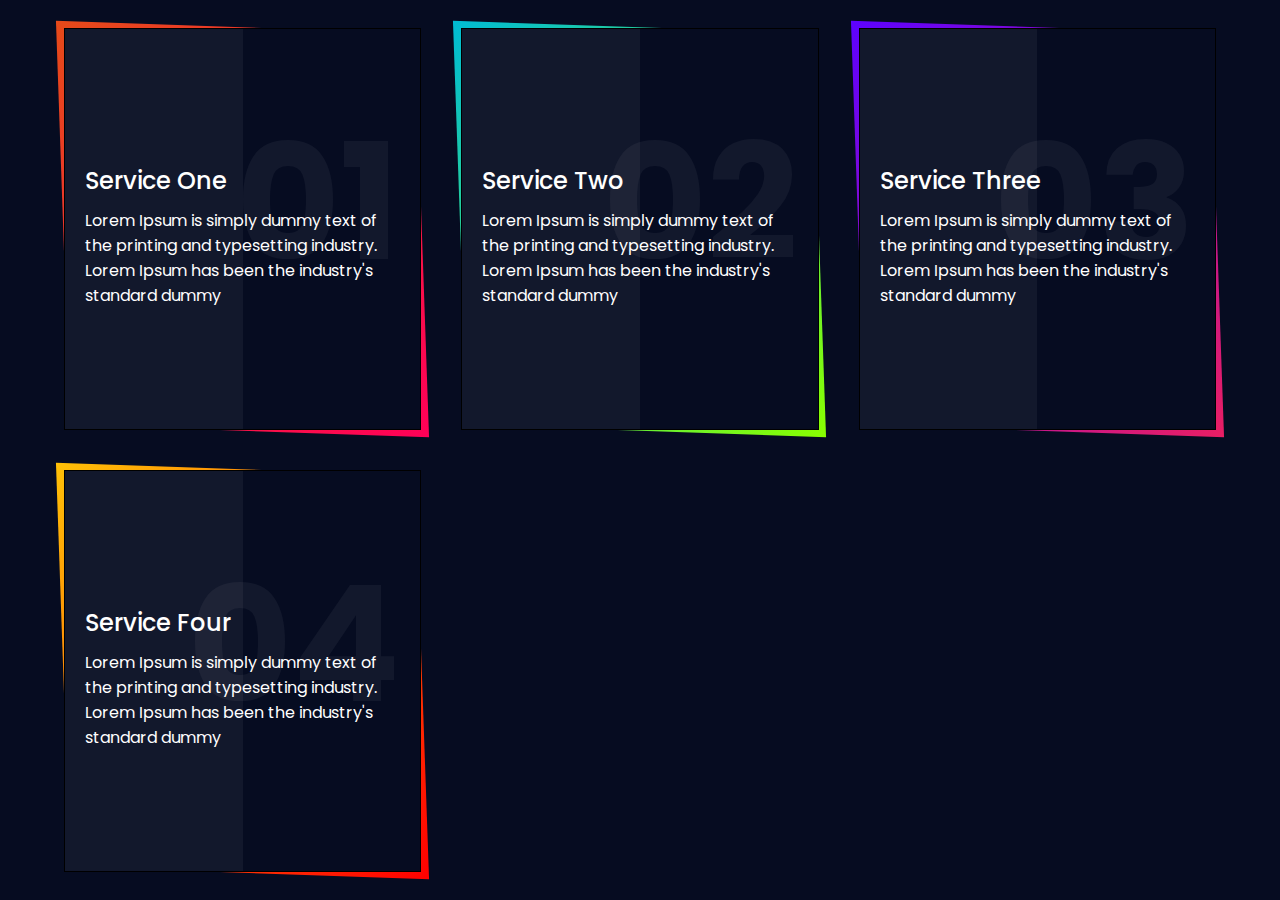
<file: index.html>
<html lang="en">
<head>
    <meta charset="UTF-8">
    <meta name="viewport" content="width=device-width, initial-scale=1.0">
    <title>CSS</title>
    <link href="https://fonts.googleapis.com/css2?family=Poppins:wght@100;200;300;400;500;600;700;800;900&display=swap" rel="stylesheet">
    <link rel="stylesheet" href="style.css">
</head>
<body>

    <div class="container">
        <div class="box">
            <div class="content">
                <h2>01</h2>
                <h3>Service One</h3>
                <p>Lorem Ipsum is simply dummy text of the printing and typesetting industry. Lorem Ipsum has been the industry's standard dummy</p>
                <a href="#">Read More</a>
            </div>
        </div>
    
        <div class="box">
            <div class="content">
                <h2>02</h2>
                <h3>Service Two</h3>
                <p>Lorem Ipsum is simply dummy text of the printing and typesetting industry. Lorem Ipsum has been the industry's standard dummy</p>
                <a href="#">Read More</a>
            </div>
        </div>

        <div class="box">
            <div class="content">
                <h2>03</h2>
                <h3>Service Three</h3>
                <p>Lorem Ipsum is simply dummy text of the printing and typesetting industry. Lorem Ipsum has been the industry's standard dummy</p>
                <a href="#">Read More</a>
            </div>
        </div>
    
        <div class="box">
            <div class="content">
                <h2>04</h2>
                <h3>Service Four</h3>
                <p>Lorem Ipsum is simply dummy text of the printing and typesetting industry. Lorem Ipsum has been the industry's standard dummy</p>
                <a href="#">Read More</a>
            </div>
        </div>
    </div>

</body>
</html>
</file>
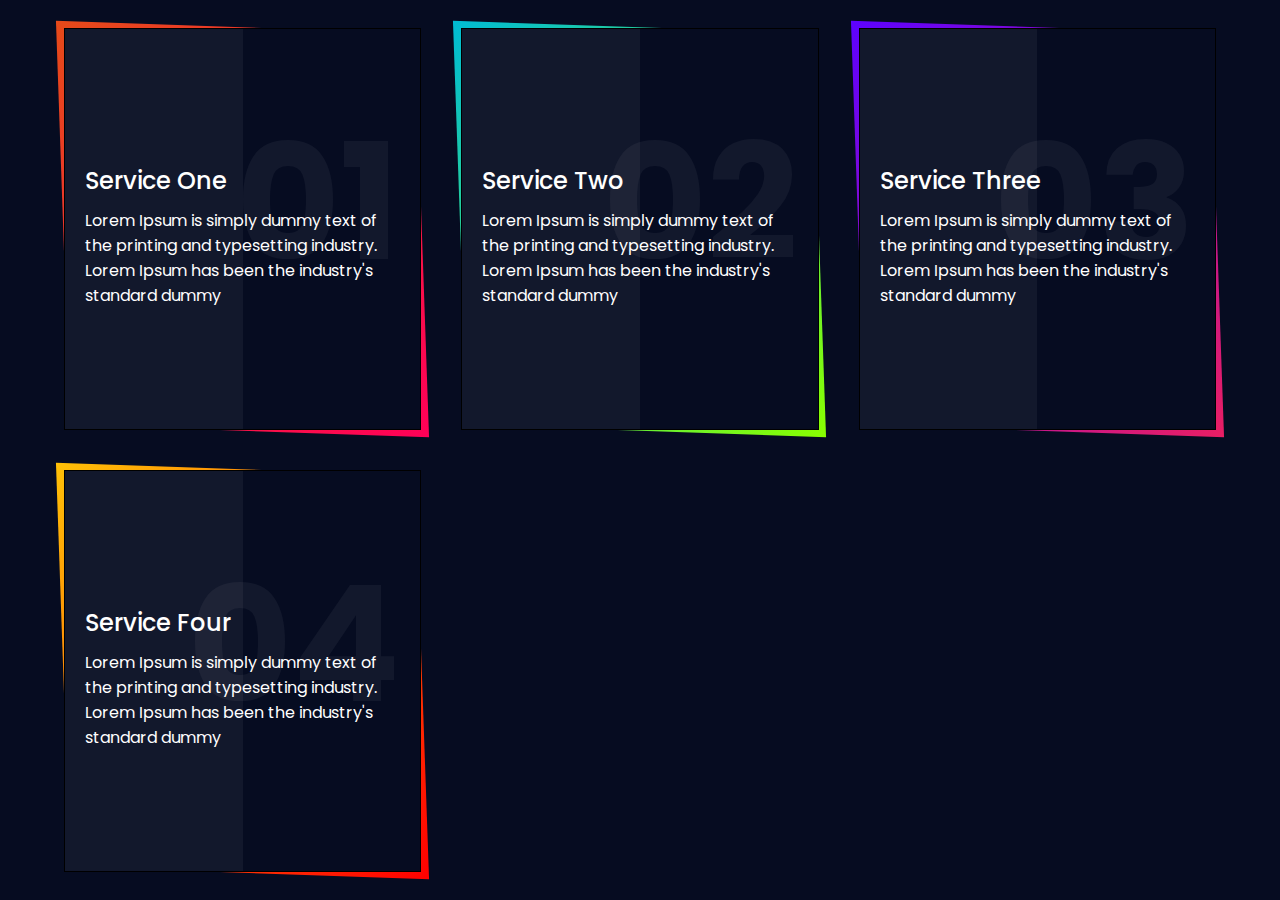
<file: info.html>
<html lang="en">
<head>
    <meta charset="UTF-8">
    <meta name="viewport" content="width=device-width, initial-scale=1.0">
    <title>CSS</title>
    <link href="https://fonts.googleapis.com/css2?family=Poppins:wght@100;200;300;400;500;600;700;800;900&display=swap" rel="stylesheet">
    <link rel="stylesheet" href="style.css">
</head>
<body>

    <div class="container">
        <div class="box">
            <div class="content">
                <h2>01</h2>
                <h3>Service One</h3>
                <p>Lorem Ipsum is simply dummy text of the printing and typesetting industry. Lorem Ipsum has been the industry's standard dummy</p>
                <a href="#">Read More</a>
            </div>
        </div>
    
        <div class="box">
            <div class="content">
                <h2>02</h2>
                <h3>Service Two</h3>
                <p>Lorem Ipsum is simply dummy text of the printing and typesetting industry. Lorem Ipsum has been the industry's standard dummy</p>
                <a href="#">Read More</a>
            </div>
        </div>

        <div class="box">
            <div class="content">
                <h2>03</h2>
                <h3>Service Three</h3>
                <p>Lorem Ipsum is simply dummy text of the printing and typesetting industry. Lorem Ipsum has been the industry's standard dummy</p>
                <a href="#">Read More</a>
            </div>
        </div>
    
        <div class="box">
            <div class="content">
                <h2>04</h2>
                <h3>Service Four</h3>
                <p>Lorem Ipsum is simply dummy text of the printing and typesetting industry. Lorem Ipsum has been the industry's standard dummy</p>
                <a href="#">Read More</a>
            </div>
        </div>
    </div>

</body>
</html>
</file>
<file: style.css>
body {
    margin: 0;
    padding: 0;
    display: flex;
    justify-content: center;
    align-items: center;
    min-height: 100vh;
    background: #060c21;
    font-family: 'Poppins', sans-serif;
}

.container {
    position: relative;
    width: 90%;
    display: grid;
    grid-template-columns: repeat(auto-fill, minmax(260px, 1fr));
    grid-template-rows: auto;
    grid-gap: 0 40px;
}

.container .box {
    position: relative;
    height: 400px;
    background: #060c21;
    display: flex;
    justify-content: center;
    align-items: center;
    border: 1px solid #000;
    margin: 20px 0;
}

.container .box:before {
    content: '';
    position: absolute;
    top: -2px;
    left: -2px;
    right: -2px;
    bottom: -2px;
    background: #fff;
    transform: skew(2deg, 2deg);
    z-index: -1;
}

.container .box:nth-child(1):before {
    background: linear-gradient(315deg, #ff0057, #e64a19);
}

.container .box:nth-child(2):before {
    background: linear-gradient(315deg, #89ff00, #00bcd4);
}

.container .box:nth-child(3):before {
    background: linear-gradient(315deg, #e91e63, #5d02ff);
}

.container .box:nth-child(4):before {
    background: linear-gradient(315deg, #ff0000, #ffc107);
}

.container .box:after {
    content: '';
    position: absolute;
    top: 0;
    left: 0;
    width: 50%;
    height: 100%;
    background: rgba(255, 255, 255, 0.05);
    pointer-events: none;
}

.content {
    position: relative;
    padding: 20px;
    transform: translateY(40px);
}

.content h2 {
    position: absolute;
    top: -60px;
    right: 20px;
    margin: 0;
    padding: 0;
    font-size: 10rem;
    color: rgba(255, 255, 255, 0.05);
    transition: 0.5s;
}

.box:hover .content h2 {
    top: -140px;
}

.box .content h3 {
    margin: 0 0 10px;
    padding: 0;
    font-size: 24px;
    font-weight: 500;
    color: #fff;
}

.box .content p {
    margin: 0;
    padding: 0;
    color: #fff;
    font-size: 16px;
}

.box .content a {
    position: relative;
    margin: 20px 0 0;
    padding: 10px 20px;
    text-decoration: none;
    border: 1px solid #fff;
    display: inline-block;
    color: #fff;
    transition: 0.5s;
    transform: translateY(-40px);
    opacity: 0;
    visibility: hidden;
}

.box:hover .content a {
    transform: translateY(0);
    opacity: 1;
    visibility: visible;
}

.box .content a:hover {
    color: #000;
    background: #fff;
}
</file>
